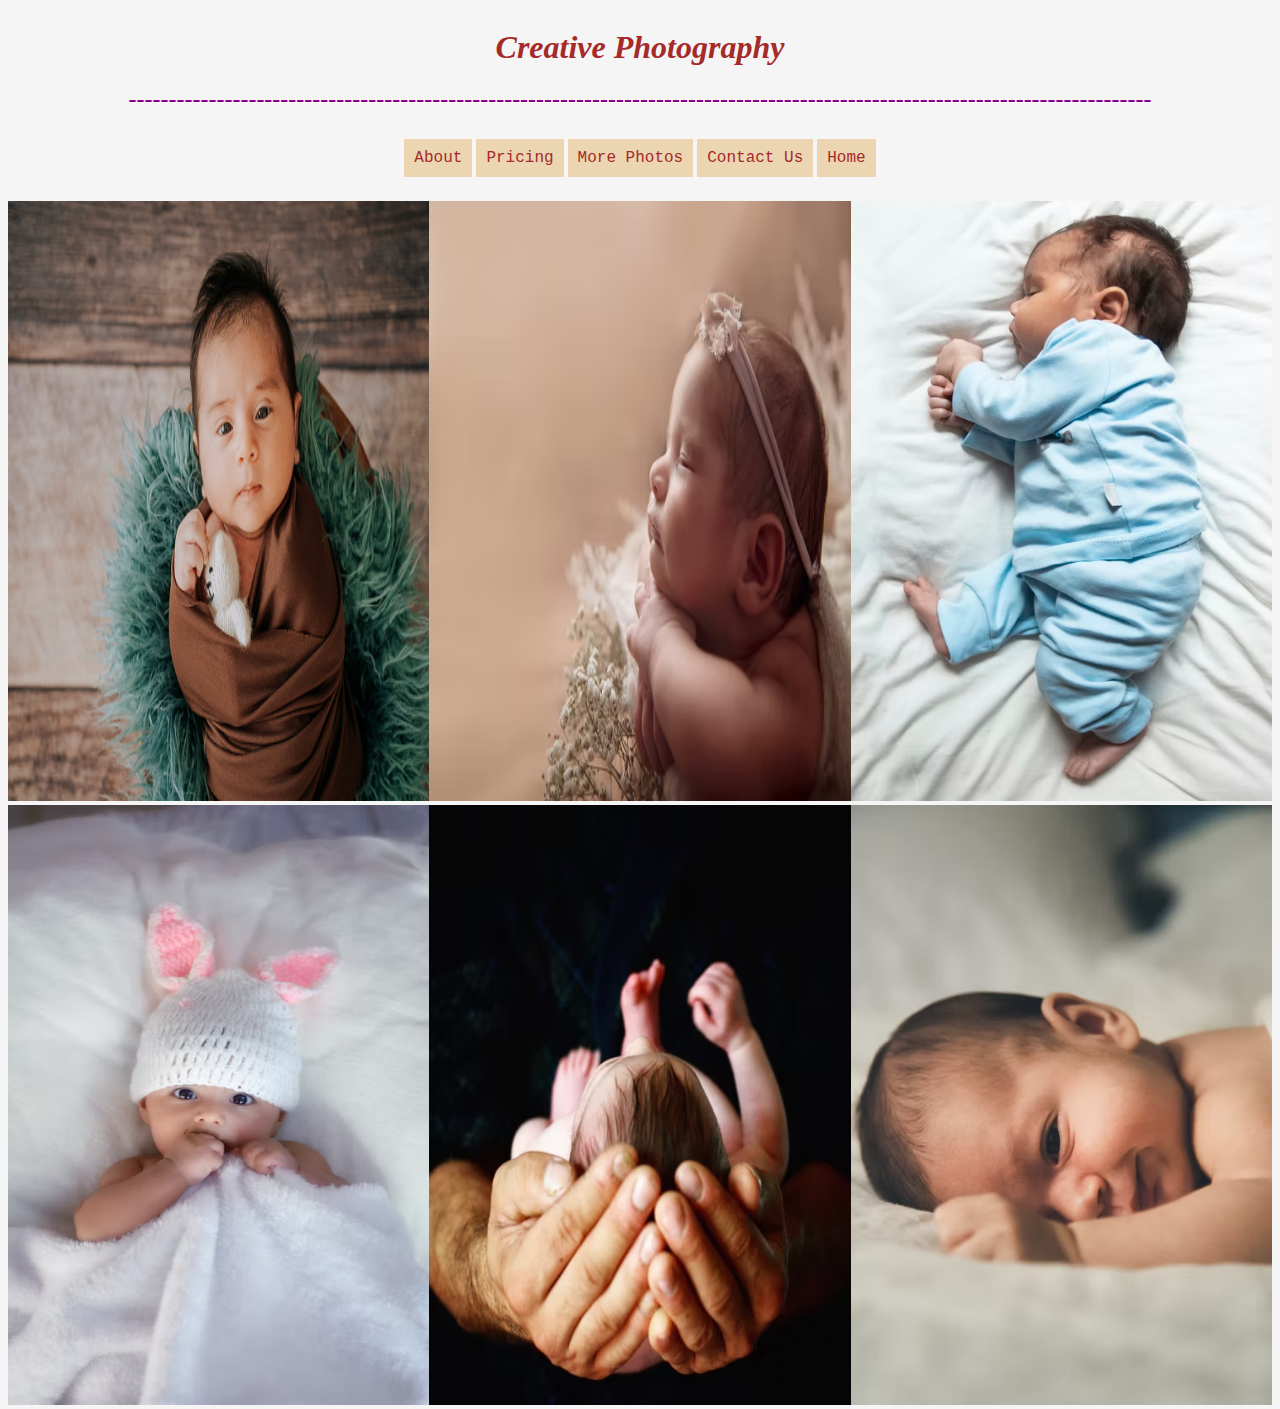
<file: index.html>
<!DOCTYPE html>
<html lang="en">
 
<head>
    <meta charset="UTF-8">
    <meta http-equiv="X-UA-Compatible" content="IE=edge">
    <meta name="viewport" content="width=, initial-scale=1.0">
    <title>New Born Photographers</title>
    <link rel="stylesheet" type="text/css" href="./CSS/style.css">
</head>
<body>
    <div class="header">
        <h1>  Creative Photography </h1>
        <h2>--------------------------------------------------------------------------------------------------------------------------------</h2>
        <div class="navibar">
                
        <a href="./Pages/about.html">About</a> 
        <a href="./Pages/Pricing.html">Pricing</a> 
        <a href="./Pages/Photos.html">More Photos</a> 
        <a href="./Pages/Contact.html">Contact Us</a> 
        <a href="/index.html">Home</a>
        </div>
         
    </div>
<br>
   <div class="imgmain">
       <div class="pictures">
           <img src = "Images/img1.jpg"  width="600px" height="600px">
       </div>
       <div class="pictures">
           <img src = Images/img2.avif width="600px" height="600px">
       </div>
       <div class="pictures">
           <img src = Images/img3.avif width="600px" height="600px">
       </div>
       <div class="pictures">
           <img src = Images/img4.avif width="600px" height="600px" >
       </div>
       <div class="pictures">
           <img src = Images/img5.avif width="600px" height="600px">
       </div>
       <div class="pictures">
           <img src = Images/img6.avif width="600px" height="600px">
       </div>
   </div>

</html>
</file>
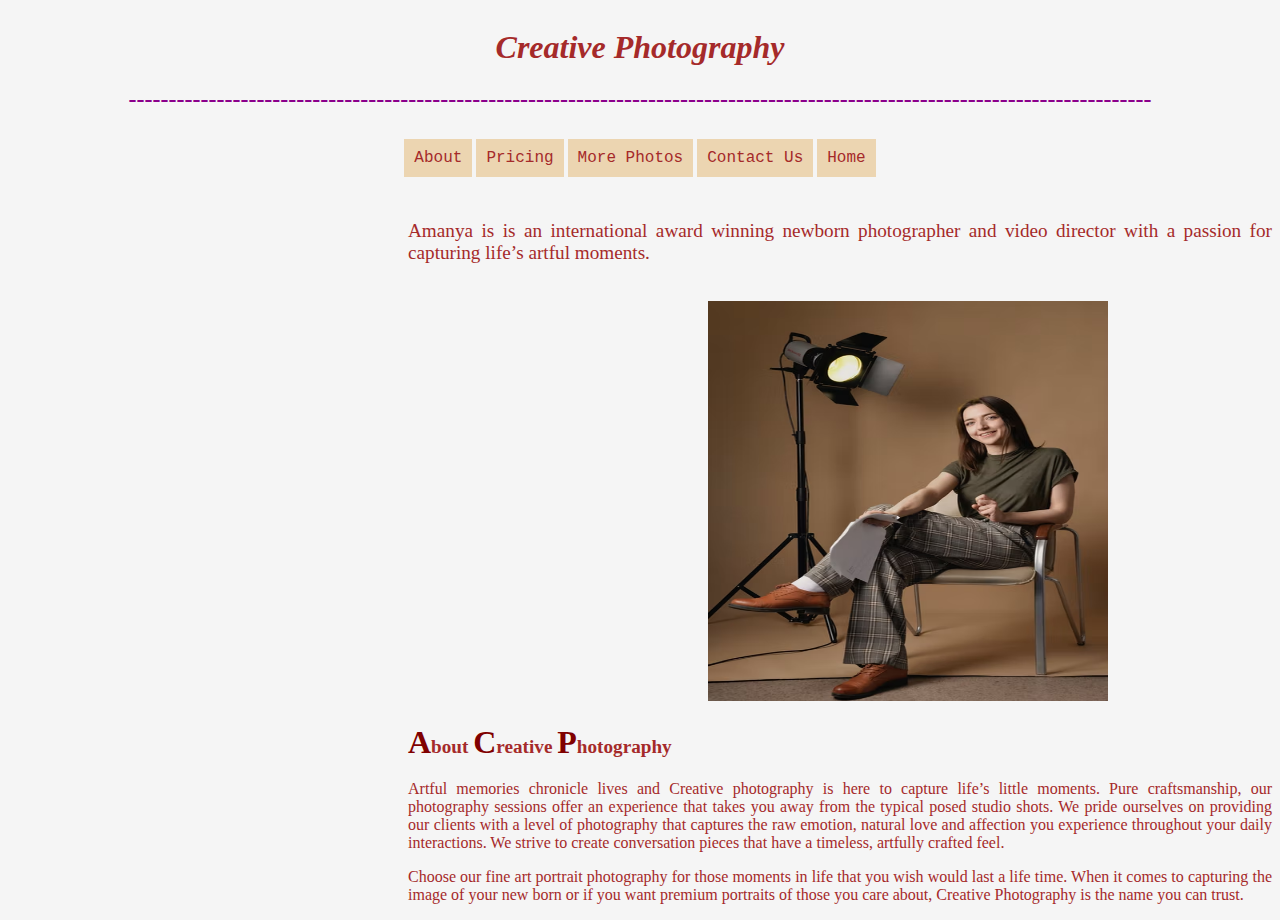
<file: Pages/about.html>
<!DOCTYPE html>
<html lang="en">
<head>
    <meta charset="UTF-8">
    <meta http-equiv="X-UA-Compatible" content="IE=edge">
    <meta name="viewport" content="width=device-width, initial-scale=1.0">
        <link rel="stylesheet" type="text/css" href="../CSS/style.css">
    <title>New Born Photographers</title>
</head>
<body>
    <div class="header">
        <h1>  Creative Photography </h1>
        <h2>--------------------------------------------------------------------------------------------------------------------------------</h2>
        <div class="navibar">
                
        <a href="./about.html">About</a> 
        <a href="./Pricing.html">Pricing</a> 
        <a href="./Photos.html">More Photos</a> 
        <a href="./Contact.html">Contact Us</a> 
      
        <a href="../index.html">Home</a>
            
        </div>
   
    </div>
    <br>
    <p id="intro"> Amanya is is an international award winning newborn photographer and video director with a passion for capturing life’s artful moments.</p>
    <br>
    <img  id="ownerimg"  src="../Images/Owner.avif" width="800px" height="800px" >
   <br>
    <h3><span style="color: maroon;font-size:xx-large;" >A</span>bout <span style="color: maroon;font-size:xx-large;" >C</span>reative <span style="color: maroon;font-size:xx-large;" >P</span>hotography</h3>
    
    
    <p>Artful memories chronicle lives and Creative photography is here to capture life’s little moments. 
        Pure craftsmanship, our photography sessions offer an experience that takes you away from the typical posed studio shots. 
        We pride ourselves on providing our clients with a level of photography that captures the raw emotion, natural love and affection you experience throughout your daily interactions. We strive to create conversation pieces that have a timeless, artfully crafted feel.</p>
    <p>Choose our fine art portrait photography for those moments in life that you wish would last a life time.
         When it comes to capturing the image of your new born or if you want premium portraits of those you care about, Creative Photography is the name you can trust.</p>
</body>
</html>
</file>
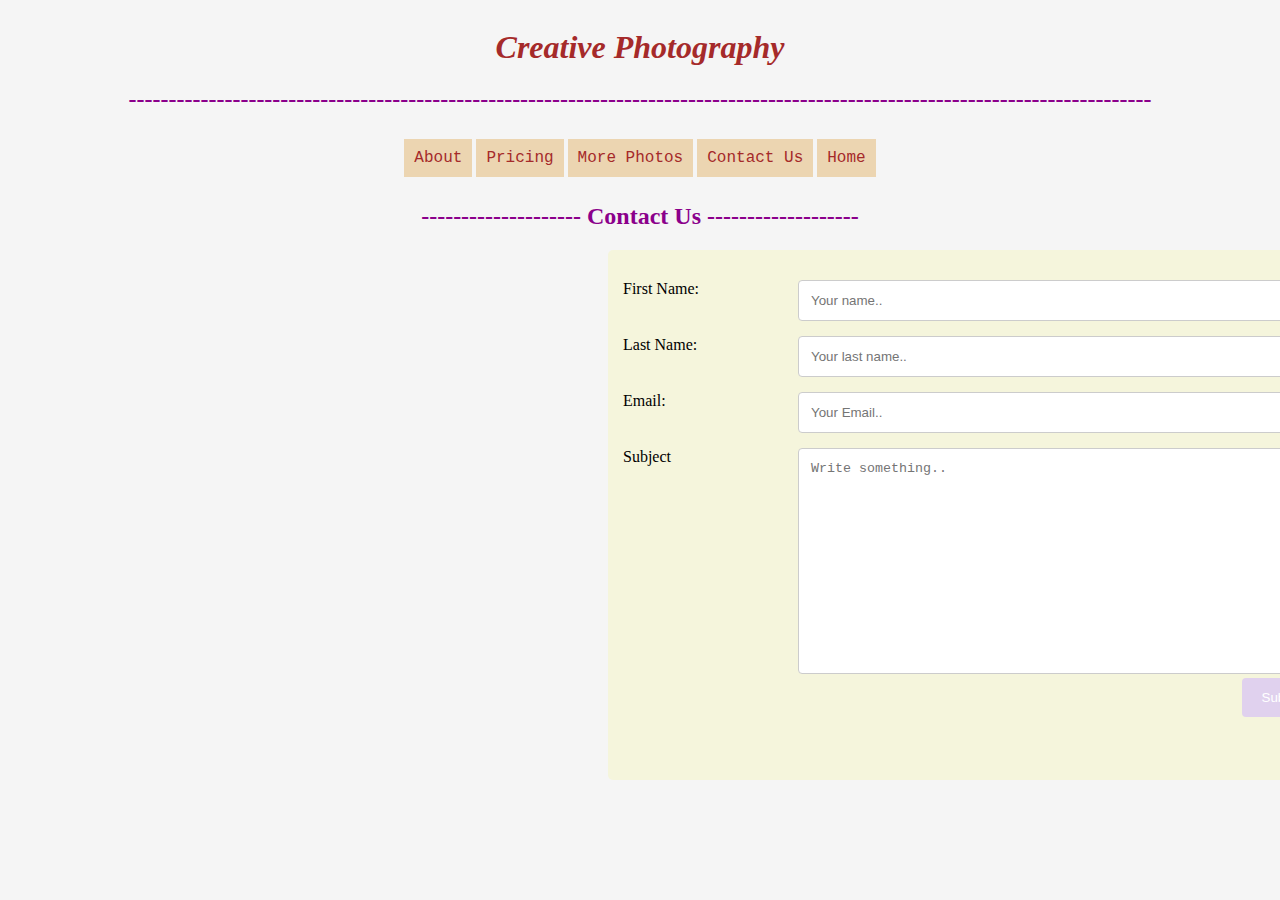
<file: Pages/Contact.html>
<!DOCTYPE html>
<html lang="en">
    <head>
        <meta charset="UTF-8">
        <meta http-equiv="X-UA-Compatible" content="IE=edge">
        <meta name="viewport" content="width=device-width, initial-scale=1.0">
        <link rel="stylesheet" type="text/css" href="../CSS/style.css">
        <title>New Born Photographers</title>
    </head>
    <body>
        <div class="header">
            <h1>  Creative Photography </h1>
            <h2>--------------------------------------------------------------------------------------------------------------------------------</h2>
            <div class="navibar">
                    
            <a href="./about.html">About</a> 
            <a href="./Pricing.html">Pricing</a> 
            <a href="./Photos.html">More Photos</a> 
            <a href="./Contact.html">Contact Us</a> 
          
            <a href="../index.html">Home</a>
                
            </div>
       
        </div>
        </div>
         <h2>-------------------- Contact Us -------------------</h2>
        </div>
<div class="formcontainer">
        <form >
            <div class="row">
              <div class="col1">
                <label for="fname">First Name: </label>
              </div>
              <div class="col2">
                <input type="text" id="fname" name="firstname" placeholder="Your name..">
              </div>
            </div>
            <div class="row">
              <div class="col1">
                <label for="lname">Last Name: </label>
              </div>
              <div class="col2">
                <input type="text" id="lname" name="lastname" placeholder="Your last name..">
              </div>
            </div>
            <div class="row">
                <div class="col1">
                  <label for="Email">Email: </label>
                </div>
                <div class="col2">
                  <input type="text" id="email" name="email" placeholder="Your Email..">
                </div>
              </div>
            <div class="row">
              <div class="col1">
                <label for="Message">Subject</label>
              </div>
              <div class="col2">
                <textarea id="message" name="message" placeholder="Write something.." style="height:200px"></textarea>
              </div>
            </div>
            <br>
            <div class="row">
              <input type="submit" value="Submit">
            </div>
            </form>
        </div>       


<body>
    
</body>
</html>
</file>
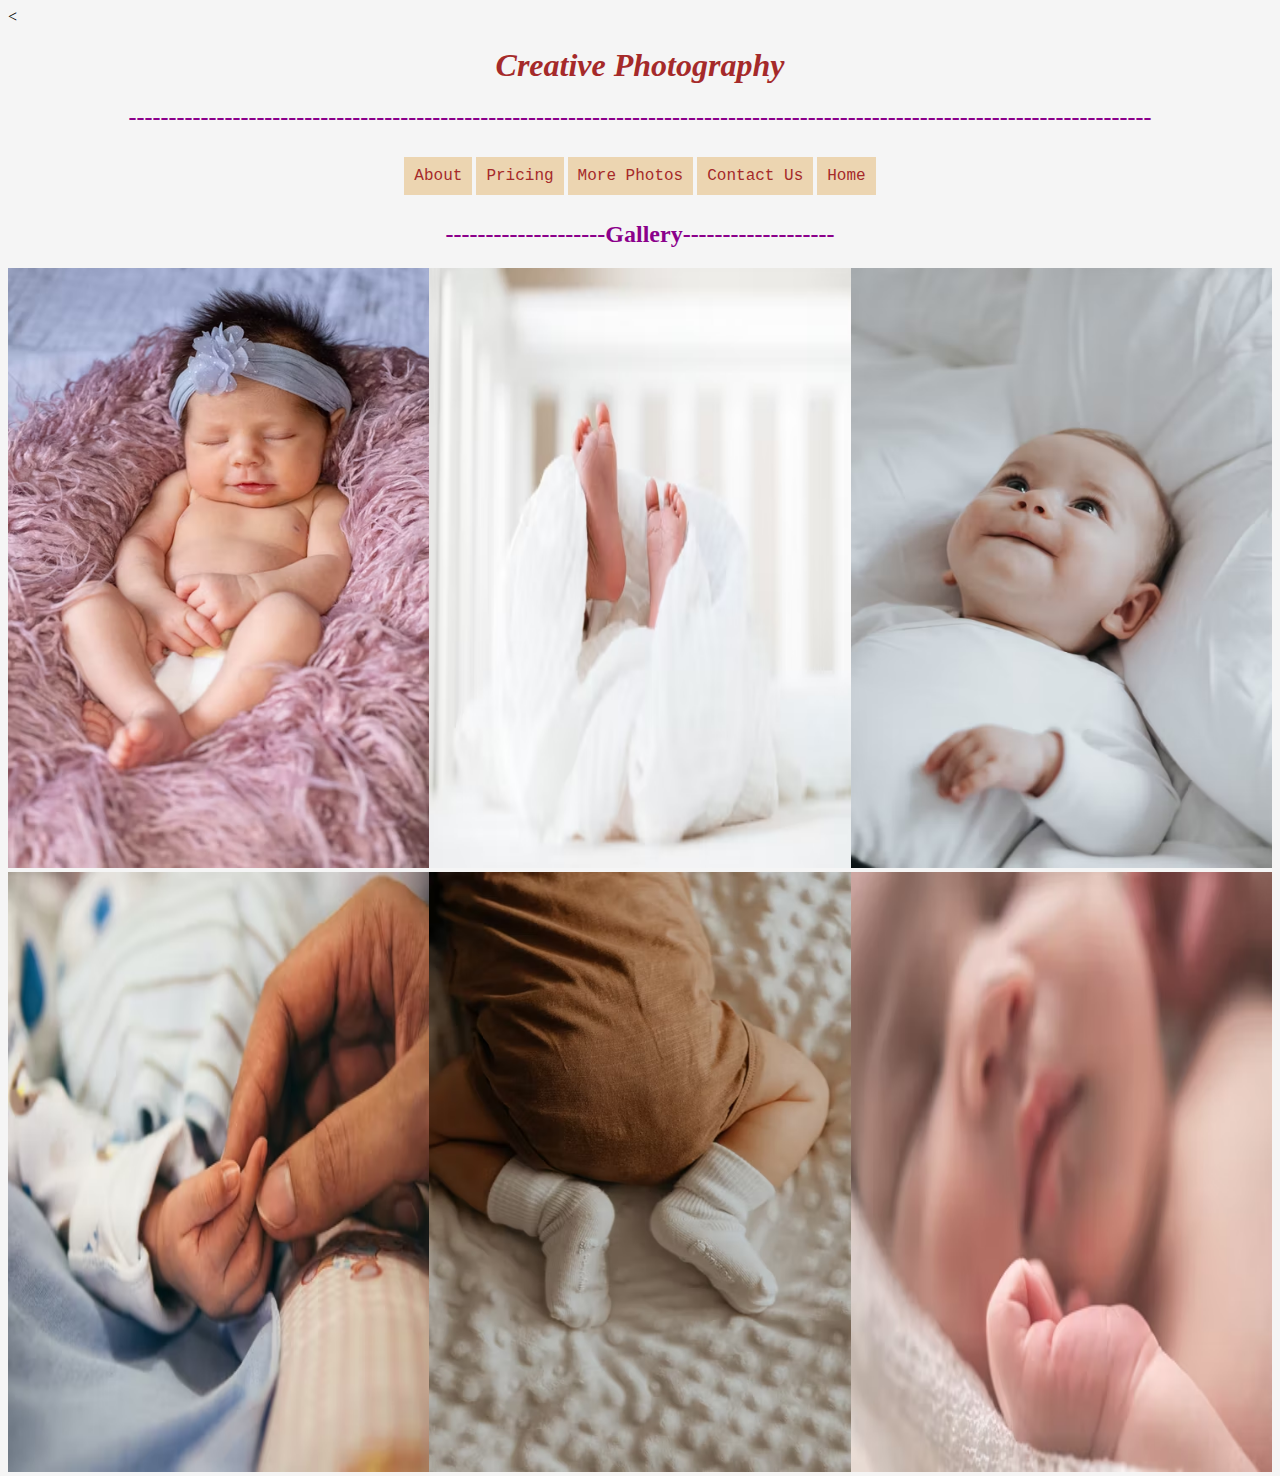
<file: Pages/Photos.html>
<!DOCTYPE html>
<<html lang="en">
    <head>
        <meta charset="UTF-8">
        <meta http-equiv="X-UA-Compatible" content="IE=edge">
        <meta name="viewport" content="width=device-width, initial-scale=1.0">
            <link rel="stylesheet" type="text/css" href="../CSS/style.css">
        <title>New Born Photographers</title>
    </head>
    <body>
        <div class="header">
            <h1>  Creative Photography </h1>
            <h2>--------------------------------------------------------------------------------------------------------------------------------</h2>
            <div class="navibar">
                    
            <a href="./about.html">About</a> 
            <a href="./Pricing.html">Pricing</a> 
            <a href="./Photos.html">More Photos</a> 
            <a href="./Contact.html">Contact Us</a> 
          
            <a href="../index.html">Home</a>
                
            </div>
        </div>
        <h2>--------------------Gallery-------------------</h2>
        </div>
       
        </div>

        <div class="imgmain">
            <div class="pictures">
                <img src = "../Images/img7.avif"  width="600px" height="600px">
            </div>
            <div class="pictures">
                <img src = "../Images/img8.avif" width="600px" height="600px">
            </div>
            <div class="pictures">
                <img src ="../Images/img9.avif" width="600px" height="600px">
            </div>
            <div class="pictures">
                <img src = "../Images/img10.avif" width="600px" height="600px" >
            </div>
            <div class="pictures">
                <img src = "../Images/img11.avif" width="600px" height="600px">
            </div>
            <div class="pictures">
                <img src = "../Images/img12.avif" width="600px" height="600px">
            </div>
        </div>
<body>
    
</body>
</html>
</file>
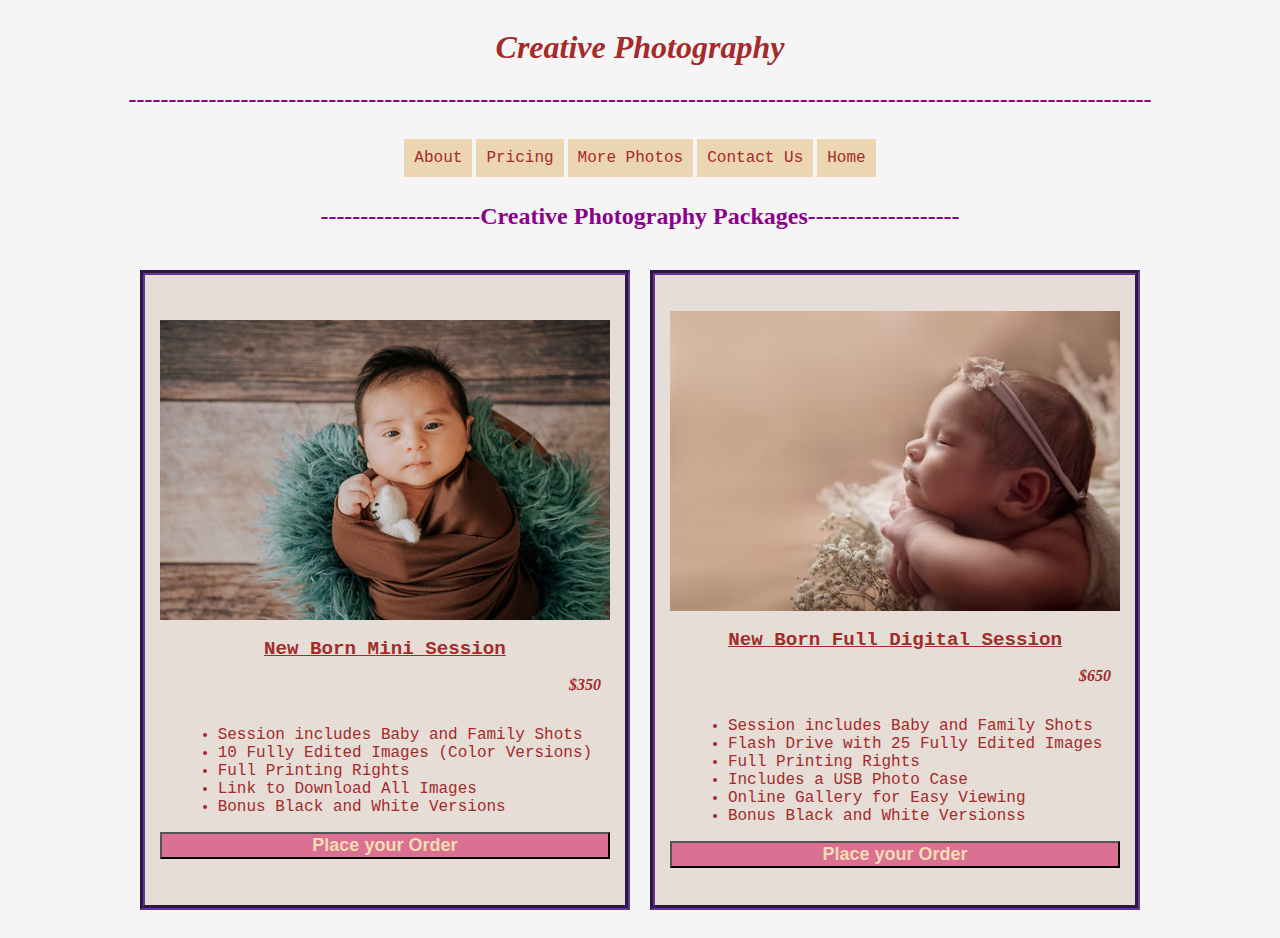
<file: Pages/Pricing.html>
<!DOCTYPE html>
<html lang="en">
<head>
    <meta charset="UTF-8">
    <meta http-equiv="X-UA-Compatible" content="IE=edge">
    <meta name="viewport" content="width=device-width, initial-scale=1.0">
    <link rel="stylesheet" type="text/css" href="../CSS/style.css">
    <title>New Born Photographers</title>
</head>
<body>
    <div class="main">
        <div class="header">
        <h1>  Creative Photography </h1>
        <h2>--------------------------------------------------------------------------------------------------------------------------------</h2>
        <div class="navibar">
                
        <a href="./about.html">About</a> 
        <a href="./Pricing.html">Pricing</a> 
        <a href="./Photos.html">More Photos</a> 
        <a href="./Contact.html">Contact Us</a> 
       
        <a href="../index.html">Home</a>
            
        </div>
        <h2>--------------------Creative Photography Packages-------------------</h2>
        </div>
       
   
        <div class="Pricingrows">
        <div class="Pricingcols">
            <img src = "../Images/img1.jpg"  width="300px" height="300px">
            <br>
            <span style="font-size:larger;text-decoration-color: brown;text-decoration: underline; font-weight: 800;">New Born Mini Session </span>
            
            <p><span style="align-items: center;font-style: oblique;font-weight: 800;">$350</span></p>
          
            <ul>
                <li >Session includes Baby and Family Shots</li>
                <li >10 Fully Edited Images (Color Versions)</li>
                <li >Full Printing Rights</li>
                <li >Link to Download All Images</li>
                <li >Bonus Black and White Versions</li>
            </ul>
            <button type="button">Place your Order</button>
        </div>

        <div class="Pricingcols">
            <img src = ../Images/img2.avif  width="300px" height="300px">
            <br>
            <span style="font-size:larger;text-decoration-color: brown;text-decoration: underline; font-weight: 800;">New Born Full Digital Session </span>
            
            <p><span style="align-items: center;font-style: oblique;font-weight: 800;">$650</span></p>
            
            <ul>
                <li>Session includes Baby and Family Shots</li>
                <li >Flash Drive with 25 Fully Edited Images </li>
                <li >Full Printing Rights</li>
                <li>Includes a USB Photo Case</li>
                <li >Online Gallery for Easy Viewing</li>
                <li >Bonus Black and White Versionss</li>
            </ul>
            <button type="button">Place your Order</button>
        </div>
    </div>   
    
</div>
</body>
</html>
</file>
<file: CSS/style.css>
html{background-color: whitesmoke;}



h1{ text-align: center; font-family:' Tahoma'; font-style: oblique; color: brown; height: 15px; }
h2{text-align: center;color: darkmagenta;}
h3{text-align: left; font-family:'Verdana'; color: brown; margin-left: 400px; font-size: larger; text-decoration: none;}
#ownerimg{height: 400px;width: 400px;margin-left: 700px;}
p{text-align: justify;font-family: 'Verdana';color: brown; margin-left: 400px; text-decoration: none;}
#intro{text-align: justify;font-family: 'Verdana';color: brown; margin-left: 400px; text-decoration: none;font-size: larger;}
img{width: 100%; }
 
.pictures{ width: 33.33%;float:left ;}

.header{ display: flex;
  flex-direction: column;
  justify-content: center;
  align-items: center;}

  .navibar{ display: inline-flex;
    flex-direction:row;
  justify-content: center;
  align-items: center;
  width :600px;
  height :50px;
  font-family: 'Courier New';
  }

.navibar a {padding: 10px; background-color: rgb(236, 213, 177);margin: 2px; border: 2px;text-decoration: none;color: brown;}



.Pricingrows{display: flex;
  flex-direction: row;
  padding: 10px;
  border: 25px;
  border-radius: 5px;
  box-shadow: inset;
}

.Pricingcols{ display:flex;
  padding: 15px;
  margin: 10px;
  flex-direction:column;
  justify-content: center;
  align-items: center;
  width :50%;
  height :600px;
  font-family: 'Courier New';
  color: brown;
  background-color: rgb(230, 222, 214);
  border: rebeccapurple;
  border-width: 5px;
  border-style: groove;
}
.Pricingpara{text-align: center;font-family: 'Verdana';color: brown; text-decoration: none;}

.main{ display:flex;
  flex-direction: column;
  align-items: center;
  justify-content: center;
 }


  
  button{width: 450px;color:wheat;border-color: blueviolet 5px;font-size: large;font-weight: 600 ;background-color: palevioletred;box-shadow: 5px;}

  .formcontainer {
    display: flexbox;
   float: left;
    border-radius: 5px;
    background-color:beige;
    padding: 15px;
    width :700px;
    height:500px;
    margin-left: 600px;
  }
  
  .col1 {
    float: left;
    width: 25%;
    margin-top: 15px;
    font-family: Verdana;
  }
  
  .col2 {
    float: left;
    width: 75%;
    margin-top: 15px;
  }
  input[type=text], textarea {
    width: 90%;
    padding: 12px;
    border: 1px solid #ccc;
    border-radius: 4px;
    resize: vertical;
  }

  input[type=submit] {
    background-color: rgb(224, 209, 238);
    color: white;
    padding: 12px 20px;
    border: none;
    border-radius: 4px;
    cursor: pointer;
    float: right;
  }
</file>
